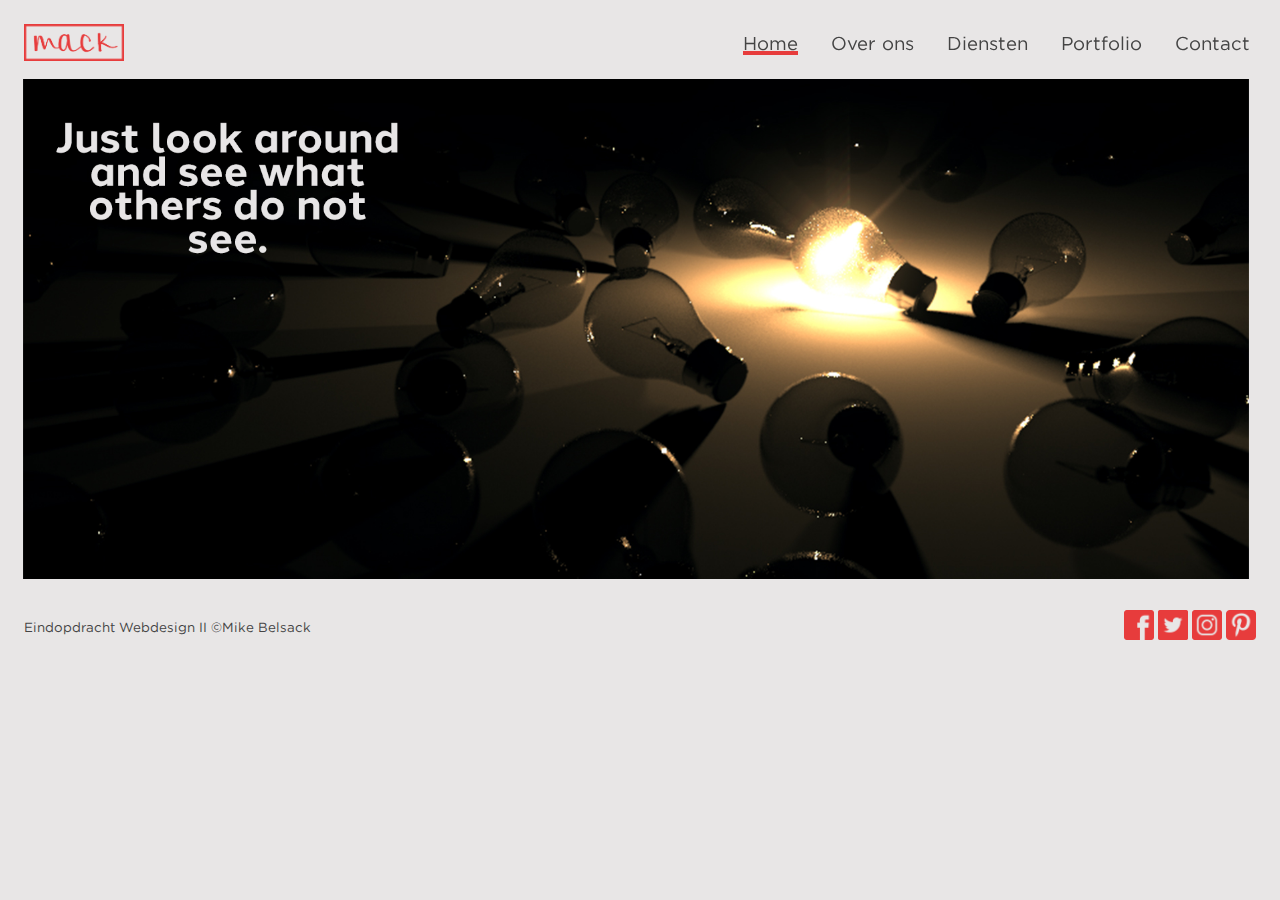
<file: index.html>
<!DOCTYPE>
<html>
    <head>
        <meta charset="utf-8">
        <meta name="viewport" content="width=device-width, initial-scale=1.0">
        <meta http-equiv="X-UA-Compatible" content="ie-edge">
        <title>Eindwerk</title>
        <link rel="stylesheet" type="text/css" href="style.css">
        <script src="https://ajax.googleapis.com/ajax/libs/jquery/3.2.1/jquery.min.js"></script>
    </head>
    <body>
        <header>
            <div id="header-content">
                <div id="header-logo">
                    <img src="img/MACK_Logo.png">
                </div>
            <nav id="header-nav" role="navigation">
                <span class="nav-btn"><img src="img/MACK_Logo.png"></span>
                <ul class="nav">
                    <li><a href="index.html" class="active">Home</a></li>
                    <li><a href="over.html">Over ons</a></li>
                    <li><a href="diensten.html">Diensten</a></li>
                    <li><a href="portfolio.html">Portfolio</a></li>
                    <li><a href="contact.html">Contact</a></li>
                </ul>
            </nav>
                <script>$('span.nav-btn').click(function (){
                    $('ul.nav').toggle();
                    })
                    
                    $(window).resize(function (){
                        if($(window).width()>768){
                            $('ul.nav').removeAttr('style');
                        }
                    })
                </script>
            </div>
        </header>
        
        <div id="midden">
            <div id="content">
                <img src="img/img_Home.jpg">
            </div>
        </div>
        
        <footer>
            <div id="footer-content">
                <p>Eindopdracht Webdesign II ©Mike Belsack</p>
                <div id="footer-icons">
                    <a href="https://www.facebook.com/mike.belsack"><img src="img/facebook.png"></a>
                    <a href="https://twitter.com/BelsackMike"><img src="img/twitter.png"></a>
                    <a href="https://www.instagram.com/mikebelsack/"><img src="img/instagram.png"></a>
                    <a href="https://www.pinterest.com/mbelsack/"><img src="img/pinterest.png"></a>
            </div>
            </div>
        </footer>
    </body>
</html>
</file>
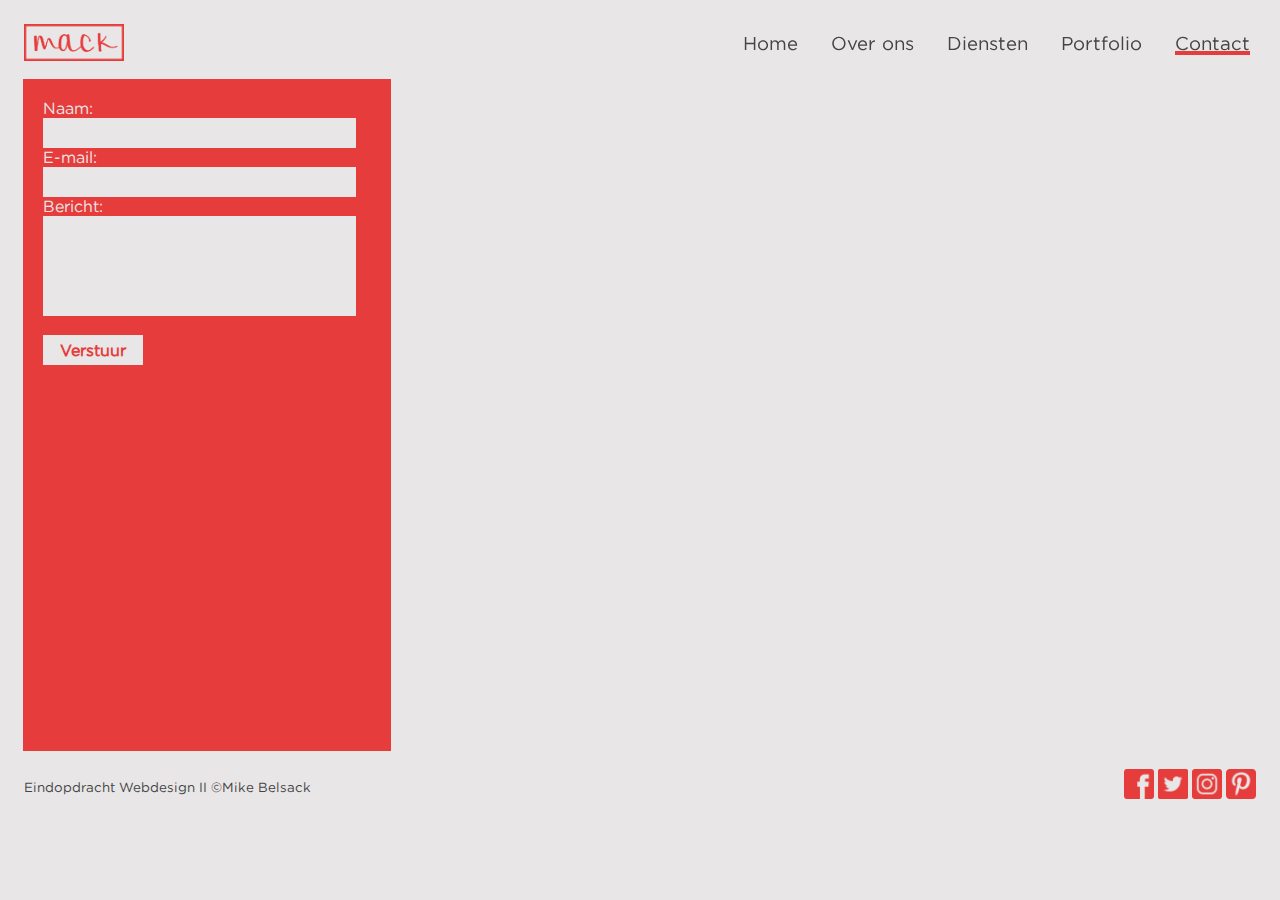
<file: contact.html>
<!DOCTYPE>
<html>
    <head>
        <meta charset="utf-8">
        <meta name="viewport" content="width=device-width, initial-scale=1.0">
        <meta http-equiv="X-UA-Compatible" content="ie-edge">
        <title>Eindwerk</title>
        <link rel="stylesheet" type="text/css" href="style.css">
<script src="https://ajax.googleapis.com/ajax/libs/jquery/3.2.1/jquery.min.js"></script>
    </head>
    <body>
        <header>
            <div id="header-content">
                <div id="header-logo">
                    <img src="img/MACK_Logo.png">
                </div>
            <nav id="header-nav" role="navigation">
                <span class="nav-btn"><img src="img/MACK_Logo.png"></span>
                <ul class="nav">
                    <li><a href="index.html">Home</a></li>
                    <li><a href="over.html">Over ons</a></li>
                    <li><a href="diensten.html">Diensten</a></li>
                    <li><a href="portfolio.html">Portfolio</a></li>
                    <li><a href="contact.html" class="active">Contact</a></li>
                </ul>
            </nav>
                <script>$('span.nav-btn').click(function (){
                    $('ul.nav').toggle();
                    })
                    
                    $(window).resize(function (){
                        if($(window).width()>768){
                            $('ul.nav').removeAttr('style');
                        }
                    })
                </script>
            </div>
        </header>
        
        <div id="midden">
            <div id="content">
                <div id="formulier">
                    <form action="/action_page.php">
                        Naam:<br>
                    <input type="text" name="naam">
                    <br>
                        E-mail:<br>
                    <input type="text" name="mail">
                        <br>
                        Bericht:<br>
                    <input type="text" name="bericht">
                    <br><br>
                    <input type="submit" value="Verstuur">
                </form>
                </div>
                <div id="maps">
                    <iframe src="https://www.google.com/maps/embed?pb=!1m18!1m12!1m3!1d80807.88429872696!2d4.172040231302679!3d50.733918972724!2m3!1f0!2f0!3f0!3m2!1i1024!2i768!4f13.1!3m3!1m2!1s0x47c3c8f80d527b47%3A0xc12d1f1b1cd93ae8!2sHalle!5e0!3m2!1snl!2sbe!4v1492877073273" frameborder="0" style="border:0" allowfullscreen></iframe>
                </div>
            </div>
        </div>
        
        <footer>
            <div id="footer-content">
                <p>Eindopdracht Webdesign II ©Mike Belsack</p>
                <div id="footer-icons">
                    <a href="https://www.facebook.com/mike.belsack"><img src="img/facebook.png"></a>
                    <a href="https://twitter.com/BelsackMike"><img src="img/twitter.png"></a>
                    <a href="https://www.instagram.com/mikebelsack/"><img src="img/instagram.png"></a>
                    <a href="https://www.pinterest.com/mbelsack/"><img src="img/pinterest.png"></a>
            </div>
            </div>
        </footer>
    </body>
</html>
</file>
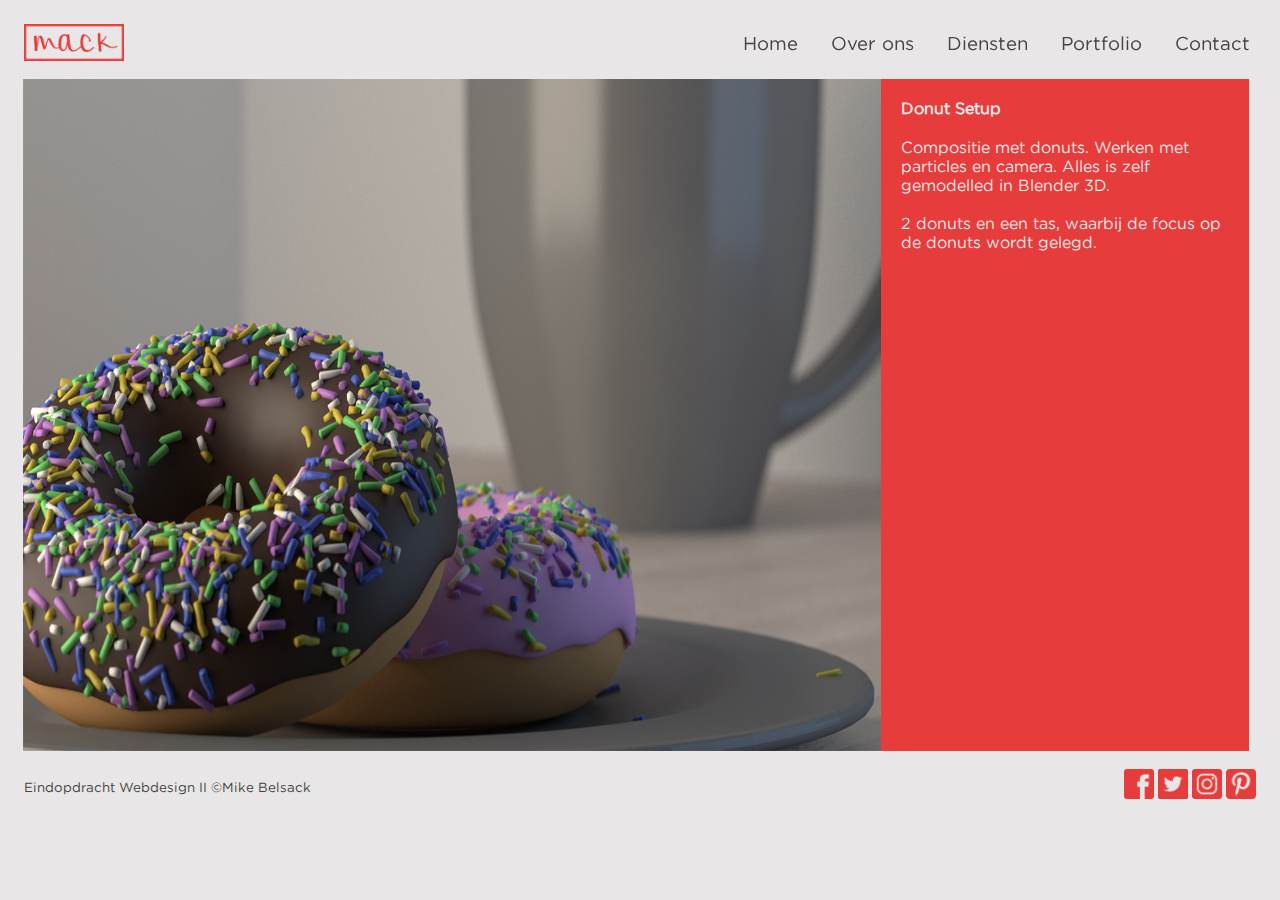
<file: detail.html>
<!DOCTYPE>
<html>
    <head>
        <meta charset="utf-8">
        <meta name="viewport" content="width=device-width, initial-scale=1.0">
        <meta http-equiv="X-UA-Compatible" content="ie-edge">
        <title>Eindwerk</title>
        <link rel="stylesheet" type="text/css" href="style.css">
<script src="https://ajax.googleapis.com/ajax/libs/jquery/3.2.1/jquery.min.js"></script>
    </head>
    <body>
        <header>
            <div id="header-content">
                <div id="header-logo">
                    <img src="img/MACK_Logo.png">
                </div>
            <nav id="header-nav" role="navigation">
                <span class="nav-btn"><img src="img/MACK_Logo.png"></span>
                <ul class="nav">
                    <li><a href="index.html">Home</a></li>
                    <li><a href="over.html">Over ons</a></li>
                    <li><a href="diensten.html">Diensten</a></li>
                    <li><a href="portfolio.html">Portfolio</a></li>
                    <li><a href="contact.html">Contact</a></li>
                </ul>
            </nav>
                <script>$('span.nav-btn').click(function (){
                    $('ul.nav').toggle();
                    })
                    
                    $(window).resize(function (){
                        if($(window).width()>768){
                            $('ul.nav').removeAttr('style');
                        }
                    })
                </script>
            </div>
        </header>
        
        <div id="midden">
            <div id="content">
                <div id="detail-img">
                    <img src="img/detailImg.jpg">
                </div>
                <div id="detail-info">
                    <p><b>Donut Setup</b></p>
                    <p>Compositie met donuts. Werken met particles en camera.  Alles is zelf gemodelled in Blender 3D. <br><br>

2 donuts en een tas, waarbij de focus op de donuts wordt gelegd.</p>
                </div>
            </div>
        </div>
        
        <footer>
            <div id="footer-content">
                <p>Eindopdracht Webdesign II ©Mike Belsack</p>
                <div id="footer-icons">
                    <a href="https://www.facebook.com/mike.belsack"><img src="img/facebook.png"></a>
                    <a href="https://twitter.com/BelsackMike"><img src="img/twitter.png"></a>
                    <a href="https://www.instagram.com/mikebelsack/"><img src="img/instagram.png"></a>
                    <a href="https://www.pinterest.com/mbelsack/"><img src="img/pinterest.png"></a>
            </div>
            </div>
        </footer>
    </body>
</html>
</file>
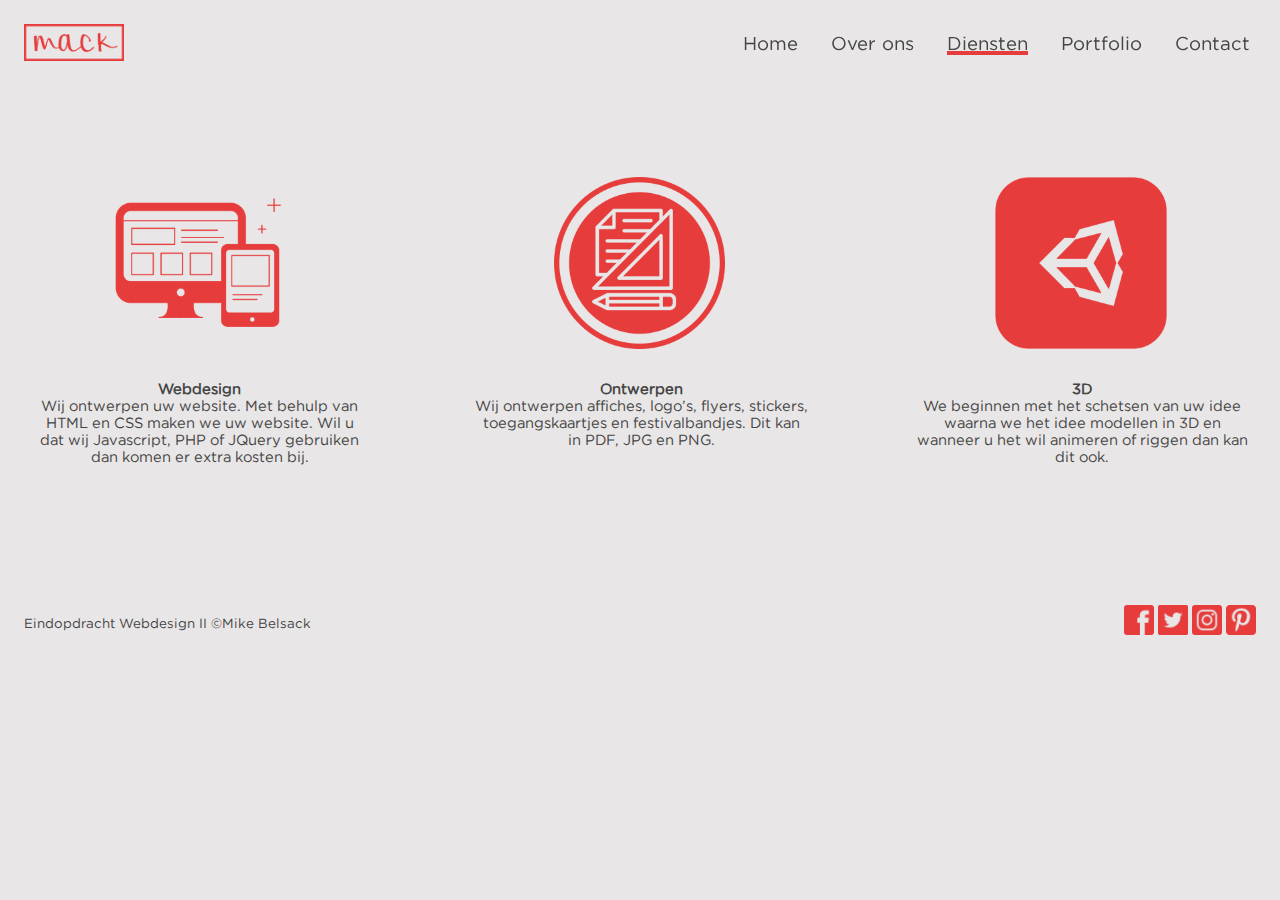
<file: diensten.html>
<!DOCTYPE>
<html>
    <head>
        <meta charset="utf-8">
        <meta name="viewport" content="width=device-width, initial-scale=1.0">
        <meta http-equiv="X-UA-Compatible" content="ie-edge">
        <title>Eindwerk</title>
        <link rel="stylesheet" type="text/css" href="style.css">
<script src="https://ajax.googleapis.com/ajax/libs/jquery/3.2.1/jquery.min.js"></script>
    </head>
    <body>
        <header>
            <div id="header-content">
                <div id="header-logo">
                    <img src="img/MACK_Logo.png">
                </div>
            <nav id="header-nav" role="navigation">
                <span class="nav-btn"><img src="img/MACK_Logo.png"></span>
                <ul class="nav">
                    <li><a href="index.html">Home</a></li>
                    <li><a href="over.html">Over ons</a></li>
                    <li><a href="diensten.html" class="active">Diensten</a></li>
                    <li><a href="portfolio.html">Portfolio</a></li>
                    <li><a href="contact.html">Contact</a></li>
                </ul>
            </nav>
                <script>$('span.nav-btn').click(function (){
                    $('ul.nav').toggle();
                    })
                    
                    $(window).resize(function (){
                        if($(window).width()>768){
                            $('ul.nav').removeAttr('style');
                        }
                    })
                </script>
            </div>
        </header>
        
        <div id="midden">
            <div id="content">
                <div id="dienst1">
                   <img src="img/webdesign.png"><br><br>
                    <p><b>Webdesign</b><br>
Wij ontwerpen uw website. Met behulp van HTML en CSS maken we uw website. Wil u dat wij Javascript, PHP of JQuery gebruiken dan komen er extra kosten bij.</p>
                </div>
                <div id="dienst2">
                    <img src="img/ontwerp.png"><br><br>
                    <p><b>Ontwerpen</b></b><br>
Wij ontwerpen affiches, logo’s, flyers, stickers, toegangskaartjes en festivalbandjes. Dit kan in PDF, JPG en PNG.</p>
                </div>
                <div id="dienst3">
                    <img src="img/3D.png"><br><br>
                    <p><b>3D</b><br>
We beginnen met het schetsen van uw idee waarna we het idee modellen in 3D en wanneer u het wil animeren of riggen dan kan dit ook.</p>
                </div>
            </div>
        </div>
        
        <footer>
            <div id="footer-content">
                <p>Eindopdracht Webdesign II ©Mike Belsack</p>
                <div id="footer-icons">
                    <a href="https://www.facebook.com/mike.belsack"><img src="img/facebook.png"></a>
                    <a href="https://twitter.com/BelsackMike"><img src="img/twitter.png"></a>
                    <a href="https://www.instagram.com/mikebelsack/"><img src="img/instagram.png"></a>
                    <a href="https://www.pinterest.com/mbelsack/"><img src="img/pinterest.png"></a>
            </div>
            </div>
        </footer>
    </body>
</html>
</file>
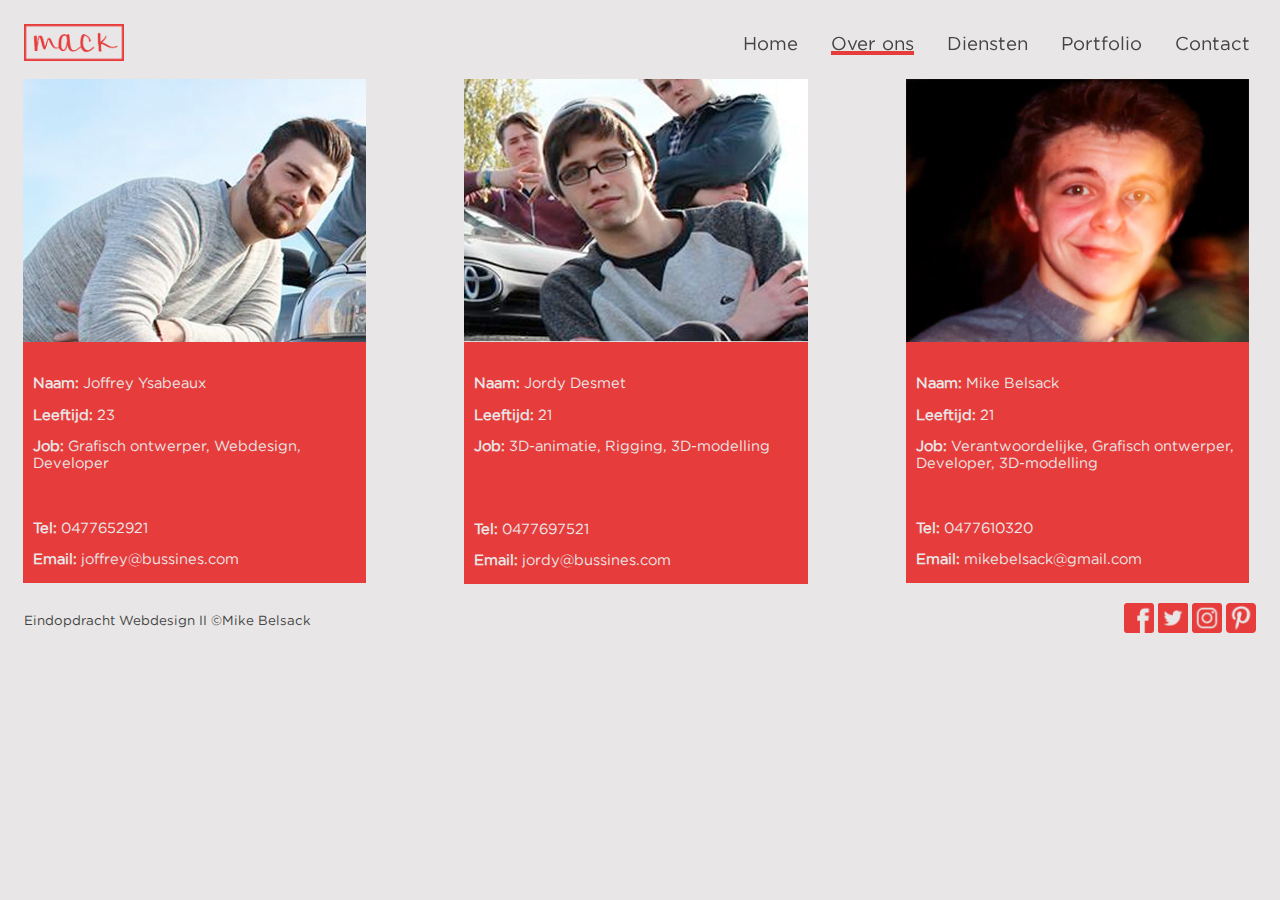
<file: over.html>
<!DOCTYPE>
<html>
    <head>
        <meta charset="utf-8">
        <meta name="viewport" content="width=device-width, initial-scale=1.0">
        <meta http-equiv="X-UA-Compatible" content="ie-edge">
        <title>Eindwerk</title>
        <link rel="stylesheet" type="text/css" href="style.css">
       <script src="https://ajax.googleapis.com/ajax/libs/jquery/3.2.1/jquery.min.js"></script>
    </head>
    <body>
        <header>
            <div id="header-content">
                <div id="header-logo">
                    <img src="img/MACK_Logo.png">
                </div>
            <nav id="header-nav" role="navigation">
                <span class="nav-btn"><img src="img/MACK_Logo.png"></span>
                <ul class="nav">
                    <li><a href="index.html">Home</a></li>
                    <li><a href="over.html" class="active">Over ons</a></li>
                    <li><a href="diensten.html">Diensten</a></li>
                    <li><a href="portfolio.html">Portfolio</a></li>
                    <li><a href="contact.html">Contact</a></li>
                </ul>
            </nav>
                <script>$('span.nav-btn').click(function (){
                    $('ul.nav').toggle();
                    })
                    
                    $(window).resize(function (){
                        if($(window).width()>768){
                            $('ul.nav').removeAttr('style');
                        }
                    })
                </script>
            </div>
        </header>
        
        <div id="midden">
            <div id="content">
               <div id="pers1">
                   <img src="img/pers1.jpg"><br><br>
                    <p><b>Naam:</b> Joffrey Ysabeaux</p>
                       <p> <b>Leeftijd:</b> 23</p>
                        <p><b>Job:</b>  Grafisch ontwerper, Webdesign, Developer</p><br>
                        <p><b>Tel:</b> 0477652921</p>
                        <p><b>Email:</b> joffrey@bussines.com</p>
                </div>
                <div id="pers2">
                    <img src="img/pers2.jpg"><br><br>
                    <p><b>Naam: </b>Jordy Desmet</p>
                       <p> <b>Leeftijd:</b> 21</p>
                        <p><b>Job:</b>  3D-animatie, Rigging, 3D-modelling</p><br><br>
                        <p><b>Tel: </b>0477697521</p>
                        <p><b>Email: </b>jordy@bussines.com</p>
                </div>
                <div id="pers3">
                    <img src="img/pers3.jpg"><br><br>
                    <p><b>Naam:</b> Mike Belsack</p>
                       <p><b> Leeftijd:</b> 21</p>
                        <p><b>Job:</b>  Verantwoordelijke, Grafisch ontwerper, Developer, 3D-modelling</p><br>
                        <p><b>Tel:</b> 0477610320</p>
                        <p><b>Email:</b> mikebelsack@gmail.com</p>
                </div>
            </div>
        </div>
        
        <footer>
            <div id="footer-content">
                <p>Eindopdracht Webdesign II ©Mike Belsack</p>
                <div id="footer-icons">
                    <a href="https://www.facebook.com/mike.belsack"><img src="img/facebook.png"></a>
                    <a href="https://twitter.com/BelsackMike"><img src="img/twitter.png"></a>
                    <a href="https://www.instagram.com/mikebelsack/"><img src="img/instagram.png"></a>
                    <a href="https://www.pinterest.com/mbelsack/"><img src="img/pinterest.png"></a>
            </div>
            </div>
        </footer>
    </body>
</html>
</file>
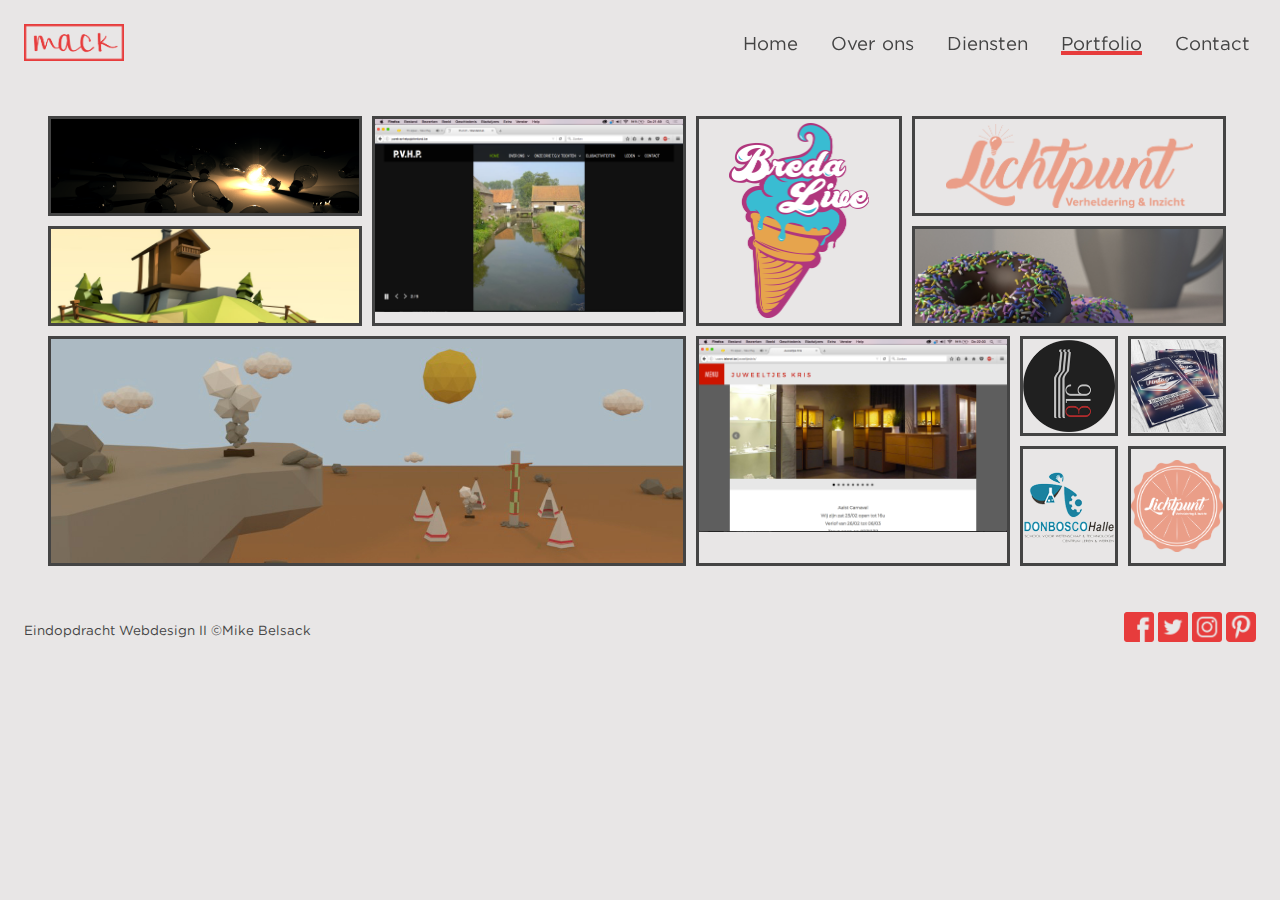
<file: portfolio.html>
<!DOCTYPE>
<html>
    <head>
        <meta charset="utf-8">
        <meta name="viewport" content="width=device-width, initial-scale=1.0">
        <meta http-equiv="X-UA-Compatible" content="ie-edge">
        <title>Eindwerk</title>
        <link rel="stylesheet" type="text/css" href="style.css">
<script src="https://ajax.googleapis.com/ajax/libs/jquery/3.2.1/jquery.min.js"></script>
    </head>
    <body>
        <header>
            <div id="header-content">
                <div id="header-logo">
                    <img src="img/MACK_Logo.png">
                </div>
            <nav id="header-nav" role="navigation">
                <span class="nav-btn"><img src="img/MACK_Logo.png"></span>
                <ul class="nav">
                    <li><a href="index.html">Home</a></li>
                    <li><a href="over.html">Over ons</a></li>
                    <li><a href="diensten.html">Diensten</a></li>
                    <li><a href="portfolio.html" class="active">Portfolio</a></li>
                    <li><a href="contact.html">Contact</a></li>
                </ul>
            </nav>
                <script>$('span.nav-btn').click(function (){
                    $('ul.nav').toggle();
                    })
                    
                    $(window).resize(function (){
                        if($(window).width()>768){
                            $('ul.nav').removeAttr('style');
                        }
                    })
                </script>
            </div>
        </header>
        
        <div id="midden">
            <div id="content">
                <div class="wrapper">
                    <div class="box box1"></div>
                    <div class="box box2"></div>
                    <div class="box box3"></div>
                    <div class="box box4"></div>
                    <div class="box box5"></div>
                    <a href="detail.html"><div class="box box6"></div></a>
                    <div class="box box7"></div>
                    <div class="box box8"></div>
                    <div class="box box9"></div>
                    <div class="box box10"></div>
                    <div class="box box11"></div>
                    <div class="box box12"></div>
                </div>
            </div>
        </div>
        
        <footer>
            <div id="footer-content">
                <p>Eindopdracht Webdesign II ©Mike Belsack</p>
                <div id="footer-icons">
                    <a href="https://www.facebook.com/mike.belsack"><img src="img/facebook.png"></a>
                    <a href="https://twitter.com/BelsackMike"><img src="img/twitter.png"></a>
                    <a href="https://www.instagram.com/mikebelsack/"><img src="img/instagram.png"></a>
                    <a href="https://www.pinterest.com/mbelsack/"><img src="img/pinterest.png"></a>
            </div>
            </div>
        </footer>
    </body>
</html>
</file>
<file: style.css>
@font-face {
    font-family: halcomBook;
    src: url(font/Gotham-Book.otf);
}

body{
background-color:#e8e6e6;
}

header {padding:0em;}
#header-content {max-width:1500px; margin:0 auto; overflow:hidden;}
#header-logo {padding:1em; background:none; float:left;}
#header-logo img{width:100px;}
#header-nav  {padding:.5em; background:none; float:right; display:block;}
#header-nav-toggle {display:none;}
.nav li {width:auto; margin:0 .9em; display:inline-block;}
.nav li a{text-decoration: none; font-family: halcomBook; color:#444444; font-size:14pt;
    display: inline-block;
  vertical-align: middle;
  -webkit-transform: perspective(1px) translateZ(0);
  transform: perspective(1px) translateZ(0);
  box-shadow: 0 0 1px transparent;
  position: relative;
  overflow: hidden;}
.nav li a:before{
content: "";
  position: absolute;
  z-index: -1;
  left: 50%;
  right: 50%;
  bottom: 0;
  background: #e73c3c;
  height: 4px;
  -webkit-transition-property: left, right;
  transition-property: left, right;
  -webkit-transition-duration: 0.3s;
  transition-duration: 0.3s;
  -webkit-transition-timing-function: ease-out;
  transition-timing-function: ease-out;}
.nav li a:hover:before, .nav li a:focus:before, .nav li a.active:before {
  left: 0;
  right: 0;
    
}

.nav-btn{display:none;}

#midden{width:100%;
position: relative;
    padding:0em;
}
#midden #content {
    padding:0em; 
    width:97%; 
    margin-left:15px;
}
#midden #content img{
    width:100%;
}

#pers1{
    width:28%;
    float:left;
    background-color: #e73c3c;
}
#pers1 p{
    font-family: halcomBook;
    color:#e8e6e6;
    font-size:11pt;
    margin-left:10px;
}
#pers2{
    width:28%;
    float:left;
    margin-left:8%;
    background-color: #e73c3c;
}
#pers2 p{
    font-family: halcomBook;
    color:#e8e6e6;
    font-size:11pt;
    margin-left:10px;
}
#pers3{
    width:28%;
    float:left;
    margin-left:8%;
    background-color: #e73c3c;
}
#pers3 p{
    font-family: halcomBook;
    color:#e8e6e6;
    font-size:11pt;
    margin-left:10px;
}

#formulier{
    width:30%;
    height:76%;
    float:left;
    background-color:#e73c3c;
    font-family: halcomBook;
    color:#e8e6e6;
}

form{
    margin-left:20px;
    margin-top:20px;
}

input{
    width:90%;
    height: 30px;
    background-color:#e8e6e6;
    border:none;
    color:#e73c3c;
    font-family: halcomBook;
}

input[name=bericht]{
    height: 100px;
}

input[value=Verstuur]{
    width:100px;
    font-weight: bold;
    font-size:12pt;
}

#maps{
    width:70%;
    height:76%;
    float:left;
}

#maps iframe{
    width:100%;
    height: 100%;
}

#detail-img{
    width:70%;
    height:76%;
    float:left;
}

#detail-img img{
    width:70%;
    height: 100%;
}

#detail-info{
    width:30%;
    height:76%;
    float:left;
    background-color:#e73c3c;
    font-family: halcomBook;
    color:#e8e6e6;
}

#detail-info p{
    margin-left: 20px;
    margin-top:20px;
    width:320px;
}

#dienst1{
    width:28%;
    float:left;
    margin-top:8%;
    margin-bottom: 8.6%;
}

#dienst1 p{
    font-family: halcomBook;
    text-align: center;
    color:#444444;
    font-size:11pt;
    margin-left:10px;
}

#dienst1 img{
    max-width:50%;
    margin-left:26%;
}

#dienst2{
    width:28%;
    float:left;
    margin-left:8%;
    margin-top:8%;
    margin-bottom: 8.6%;
}

#dienst2 p{
    font-family: halcomBook;
    text-align: center;
    color:#444444;
    font-size:11pt;
    margin-left:10px;
}

#dienst2 img{
    max-width:50%;
    margin-left:26%;
}

#dienst3{
    width:28%;
    float:left;
    margin-left:8%;
    margin-top:8%;
    margin-bottom: 8.6%;
}
#dienst3 p{
    font-family: halcomBook;
    text-align: center;
    color:#444444;
    font-size:11pt;
    margin-left:10px;
}

#dienst3 img{
    max-width:50%;
    margin-left:26%;
}

.box {
  padding: 20px;
  font-size: 150%;
}

.wrapper {
  width: 100%;
  display: grid;
    padding-bottom: 1.3%;
    margin-top:3%;
    margin-left:2%;
  grid-template-columns: repeat(12, 8%);
  grid-template-rows: repeat(4, 100px);
  grid-gap: 10px;
}

.box1{
  grid-column: 1 / 4;
  grid-row: 1;
    border: 3px solid #444;
  background-image: url(img/LightBulb.png);
    background-size: 100%;
    background-repeat: no-repeat;
}
.box2{
  grid-column: 1 / 4;
  grid-row: 2;
    border: 3px solid #444;
     background-image: url(img/lowpoly-house-tutorial.jpeg);
    background-size: 100%;
    background-position: center;
    background-repeat: no-repeat;
}

.box3{
  grid-column: 4 / 7;
  grid-row: 1/3;
    border: 3px solid #444;
     background-image: url(img/pajot.png);
    background-size: 100%;
    background-repeat: no-repeat;
}

.box4{
  grid-column: 7 / 9;
  grid-row: 1/3;
    border: 3px solid #444;
     background-image: url(img/Logo_Affiche.png);
    background-position: center;
    background-size: 70%;
    background-repeat: no-repeat;
}

.box5{
  grid-column: 9 / 12;
  grid-row: 1;
    border: 3px solid #444;
  background-image: url(img/Logo_4.png);
    background-size: 80%;
    background-position: center;
    background-repeat: no-repeat;
}
.wrapper a{
  grid-column: 9 / 12;
  grid-row: 2;
     border: 3px solid #444;
     background-image: url(img/detailImg.jpg);
    background-size: 100%;
    background-position: center;
    background-repeat: no-repeat;
}

.box7{
  grid-column: 1 / 7;
  grid-row: 3/7;
    border: 3px solid #444;
     background-image: url(img/scenekopie.jpg);
    background-size: 100%;
    background-position: center;
    background-repeat: no-repeat;
}

.box8{
  grid-column: 7 / 10;
  grid-row: 3/7;
    border: 3px solid #444;
     background-image: url(img/juweel.png);
    background-size: 100%;
    background-repeat: no-repeat;
}

.box9{
  grid-column: 10 / 11;
  grid-row: 3;
    border: 3px solid #444;
  background-image: url(img/logo_Wim.png);
    background-position: center;
    background-size: 100%;
    background-repeat: no-repeat;
}

.box10{
  grid-column: 11 / 12;
  grid-row: 3;
    border: 3px solid #444;
  background-image: url(img/flyers.jpeg);
    background-position: center;
    background-size: 100%;
    background-repeat: no-repeat;
}

.box11{
  grid-column: 10 / 11;
  grid-row: 4/7;
    border: 3px solid #444;
  background-image: url(img/donbosco.png);
    background-size: 100%;
    background-position: center;
    background-repeat: no-repeat;
}

.box12{
  grid-column: 11 / 12;
  grid-row: 4/7;
    border: 3px solid #444;
  background-image: url(img/Logo_1.png);
    background-size: 100%;
    background-position: center;
    background-repeat: no-repeat;
}

footer {padding:1em; margin-top:12px; clear: left;}
#footer-content {max-width:1500px; margin:0 auto; overflow:hidden;}
#footer-content p{
    font-family: halcomBook; 
    color:#444444; 
    font-size:10pt;
}
#footer-icons {
    float:right;
    margin-top:-40px;
}
#footer-icons img{
    width:30px;
}


@media only screen and (max-width : 768px){
    
    #midden{
        width:98.5%;
    }
    #detail-info p{
        width:80%;
    }
    .wrapper {
    margin-left:0%;
        width:98.5%;
}
    .box3{
        background-size: 200%;
    background-repeat: no-repeat;
    }
    .box7{
        background-size: 110%;
    background-repeat: no-repeat;
    }
    .box8{
        background-size: 200%;
    background-repeat: no-repeat;
    }
    
     #pers1, #pers2, #pers3{
    width:30%;
        margin-left:3.2%;
}
}

@media only screen and (max-width : 480px){
    #header-logo img{display:none;}
    .nav{
        display: none;
        text-align: center;
        background-color:#e73c3c;
    }
    .nav-btn{
        display:block;
        cursor:pointer;
        text-decoration: none;
        font-family: halcomBook;
        color:#e8e6e6;
        font-size:14pt;
        text-align: center;
        margin-top:-30px;
    }
    .nav-btn:before{
        text-align: center;
    }
    
     .nav-btn img{
     width:20%;
    }
    
    .nav li{
        display: block;
        width:100%;
margin-left:-20px;
    }
    
    .nav li a:before{
        background: #e8e6e6;
    }
    
    #pers1, #pers2, #pers3{
    width:100%;
        margin-left:0%;
        margin-bottom:10px;
}
    #dienst1, #dienst2, #dienst3{
    width:100%;
        margin-left:0%;
}
    #detail-img, #detail-info{
    width:100%;
}

    #formulier, #maps{
    width:100%;
}

    .wrapper {
  grid-template-rows: repeat(24, 100px);
}

    
    .box1{
  grid-column: 1 / 11;
  grid-row: 1 / 3;
}
    .box2{
  grid-column: 1 / 11;
  grid-row: 3 / 5;
}
      .box3{
  grid-column: 1 / 11;
  grid-row: 5 / 7;
  background-size: 100%;
}
    .box4{
  grid-column: 1 / 11;
  grid-row: 7 / 9;
  background-size: 30%;
}
    .box5{
  grid-column: 1 / 11;
  grid-row: 9 / 11;
}
    .wrapper a{
  grid-column: 1 / 11;
  grid-row: 11 / 13;
}
    
    .box7{
  grid-column: 1 / 11;
  grid-row: 13 / 15;
}
    .box8{
  grid-column: 1 / 11;
  grid-row: 15 / 17;
  background-size: 100%;
}
    .box9{
  grid-column: 1 / 11;
  grid-row: 17 / 19;
  background-size: 40%;
}
    .box10{
  grid-column: 1 / 11;
  grid-row: 19 / 21;
}
    .box11{
  grid-column: 1 / 11;
  grid-row: 21 / 23;
  background-size: 40%;
}
    .box12{
  grid-column: 1 / 11;
  grid-row: 23 / 25;
  background-size: 40%;
}
}

@media only screen and (max-width : 320px){
       .nav-btn img{
     width:40%;
    }
   
    #midden #content{
        margin-left:3px;
        width:100%;
}
    .box{width:77%;}
    
      .wrapper a{
  width:89.2%;
}
    
#footer-content p{
    margin-left:0px;
}
#footer-icons {
    margin-right:67px;
    margin-top:0px;
}
    
}
</file>
